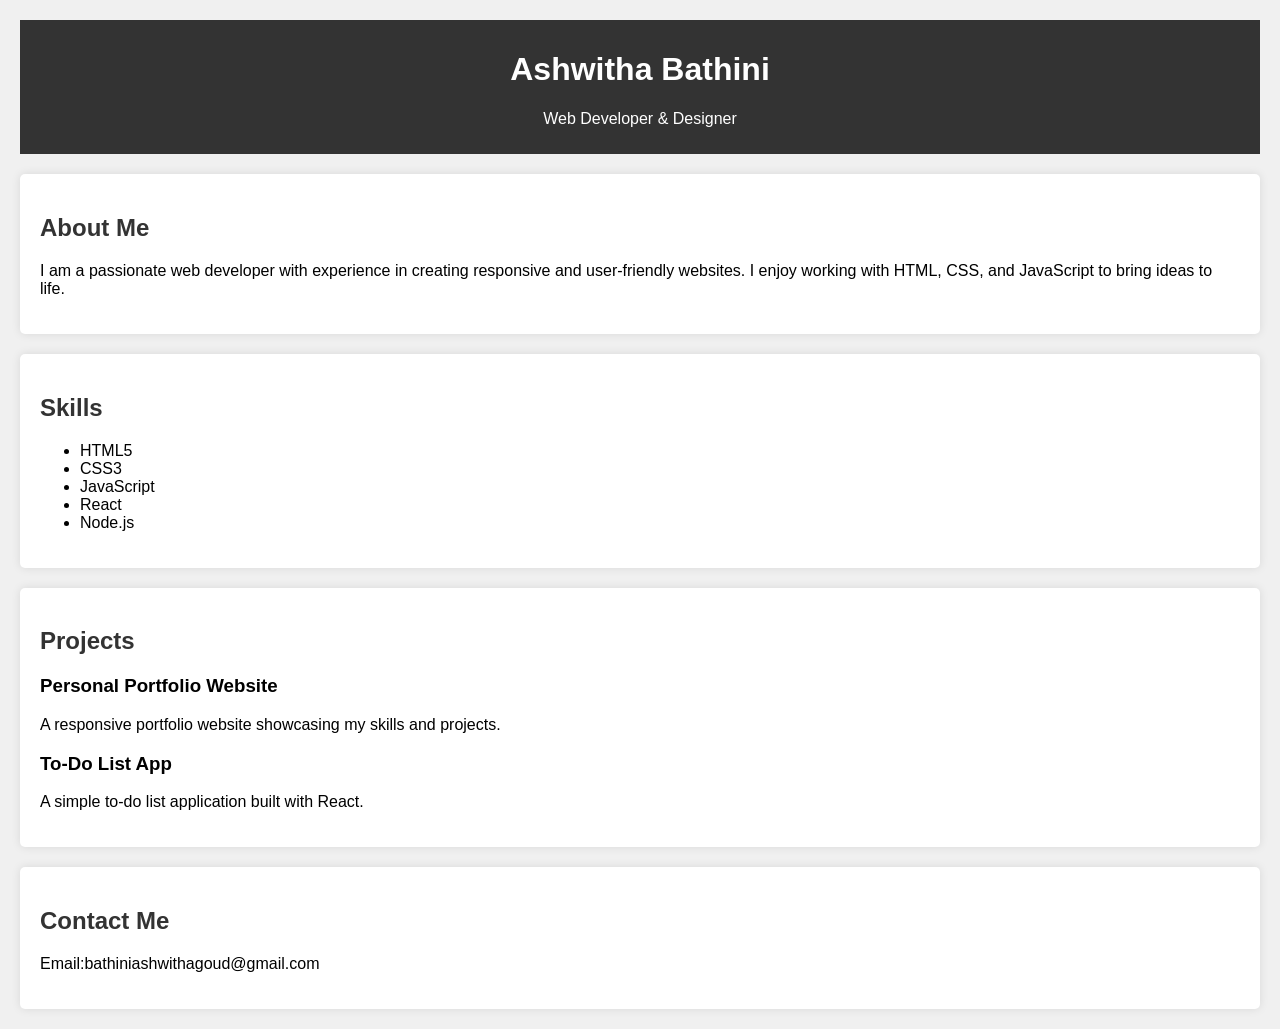
<file: index.html>
<!DOCTYPE html>
<html>
    <head>
        <title>My Portfolio</title>
        <link rel="stylesheet" href="style.css">
    </head>
    <body>
        <header>
            <h1>Ashwitha Bathini</h1>
            <p>Web Developer & Designer</p>
        </header>
        <section class="about">
            <h2>About Me</h2>
            <p>I am a passionate web developer with experience in creating responsive and user-friendly websites. I enjoy working with HTML, CSS, and JavaScript to bring ideas to life.</p>
        </section>
        <section class="skills">
            <h2>Skills</h2>
            <ul>
                <li>HTML5</li>
                <li>CSS3</li>
                <li>JavaScript</li>
                <li>React</li>
                <li>Node.js</li>
            </ul>
        </section>
        <section class="projects">
            <h2>Projects</h2>
            <div class="project">
                <h3>Personal Portfolio Website</h3>
                <p>A responsive portfolio website showcasing my skills and projects.</p>
            </div>
            <div class="project">
                <h3>To-Do List App</h3>
                <p>A simple to-do list application built with React.</p>
            </div>
        </section>
        <section class="contact">
            <h2>Contact Me</h2>
            <p>Email:bathiniashwithagoud@gmail.com</p>
        </section>
    </body>
</html>
</file>
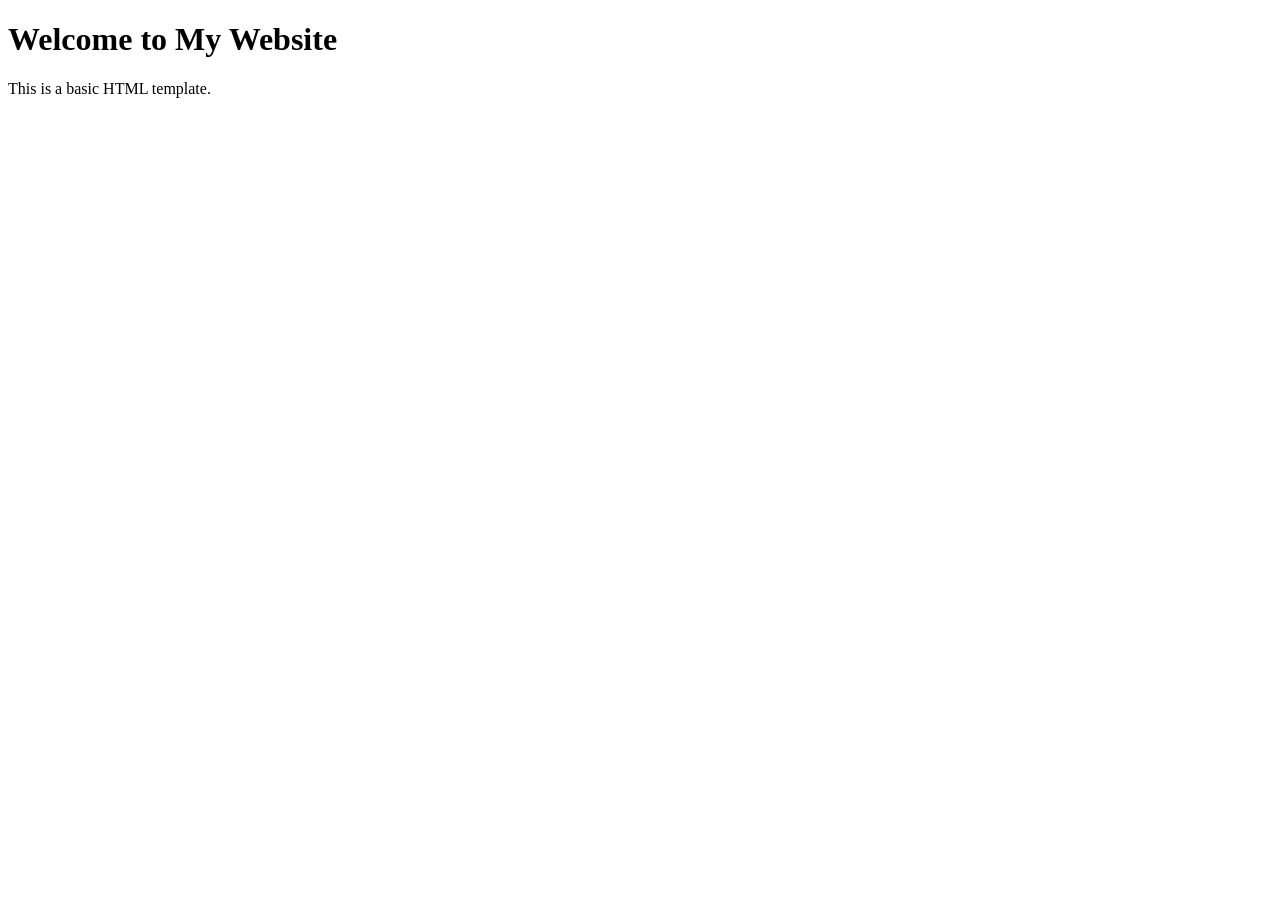
<file: basic.html>
<!DOCTYPE html>
<html lang="en">
<head>
    <meta charset="UTF-8">
    <meta name="viewport" content="width=device-width, initial-scale=1.0">
    <title>Basic HTML Template</title>
</head>
<body> 
    <h1>Welcome to My Website</h1>
    <p>This is a basic HTML template.</p>
</body>
</html>
</file>
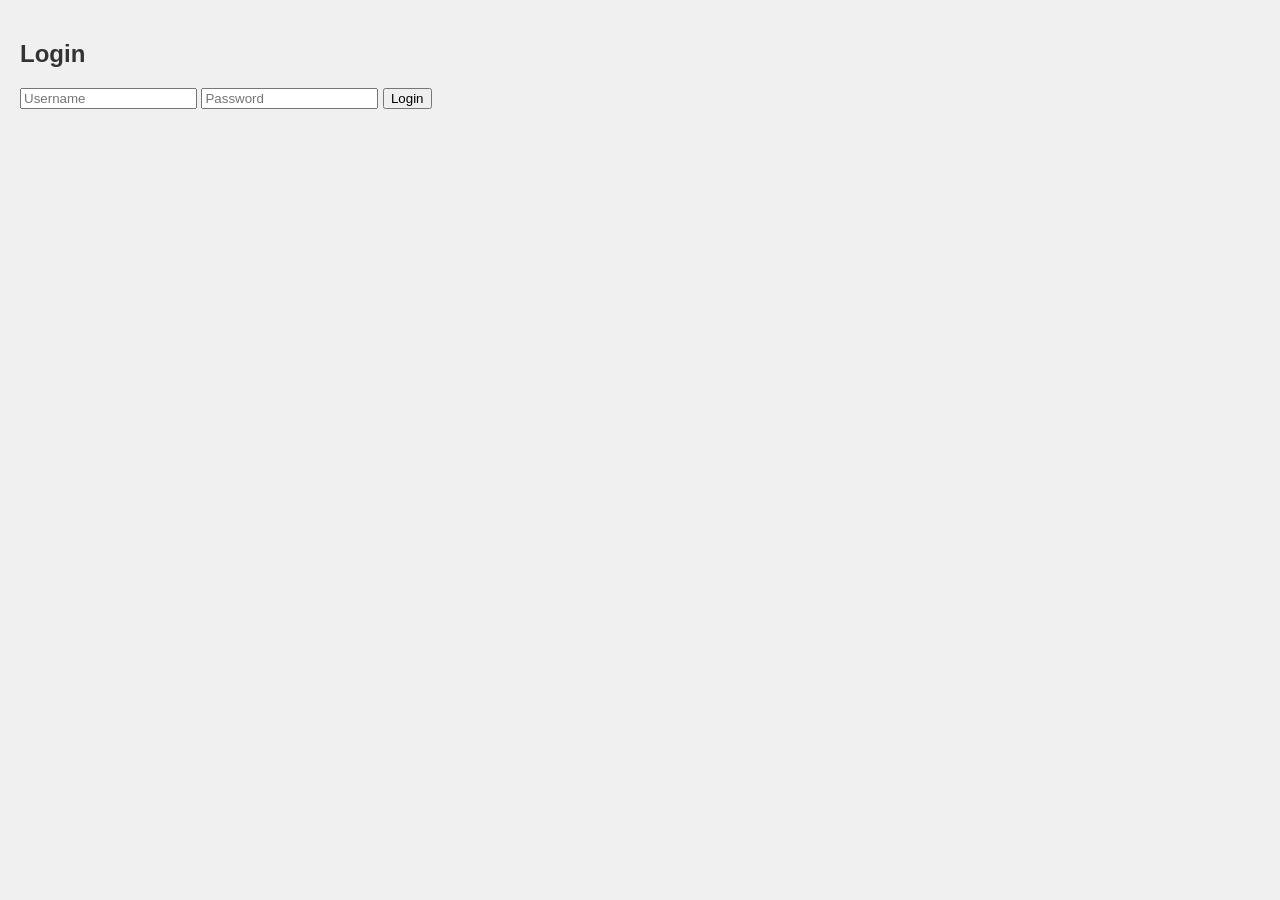
<file: simplelogin.html>
<!DOCTYPE html>
<html>
    <head>
        <title>Simple Login Page</title>
        <link rel="stylesheet" href="style.css">
    </head>
    <body>
        <div class="login-container">
            <h2>Login</h2>
                <input type="text" placeholder="Username">
                <input type="password" placeholder="Password">
                
                <button type="submit">Login</button>
        </div>
    </body>
</html>
</file>
<file: style.css>
body{
    background-color: #f0f0f0;
    font-family: Arial, sans-serif;
    margin: 0;
    padding: 20px;
}
header{
    background-color: #333;
    color: white;
    padding: 10px 0;
    text-align: center;
}
section{
    background-color: white;
    padding: 20px;
    margin-top: 20px;
    border-radius: 5px;
    box-shadow: 0 0 10px rgba(0,0,0,0.1);
}
h2{
    color: #333;
}
</file>
